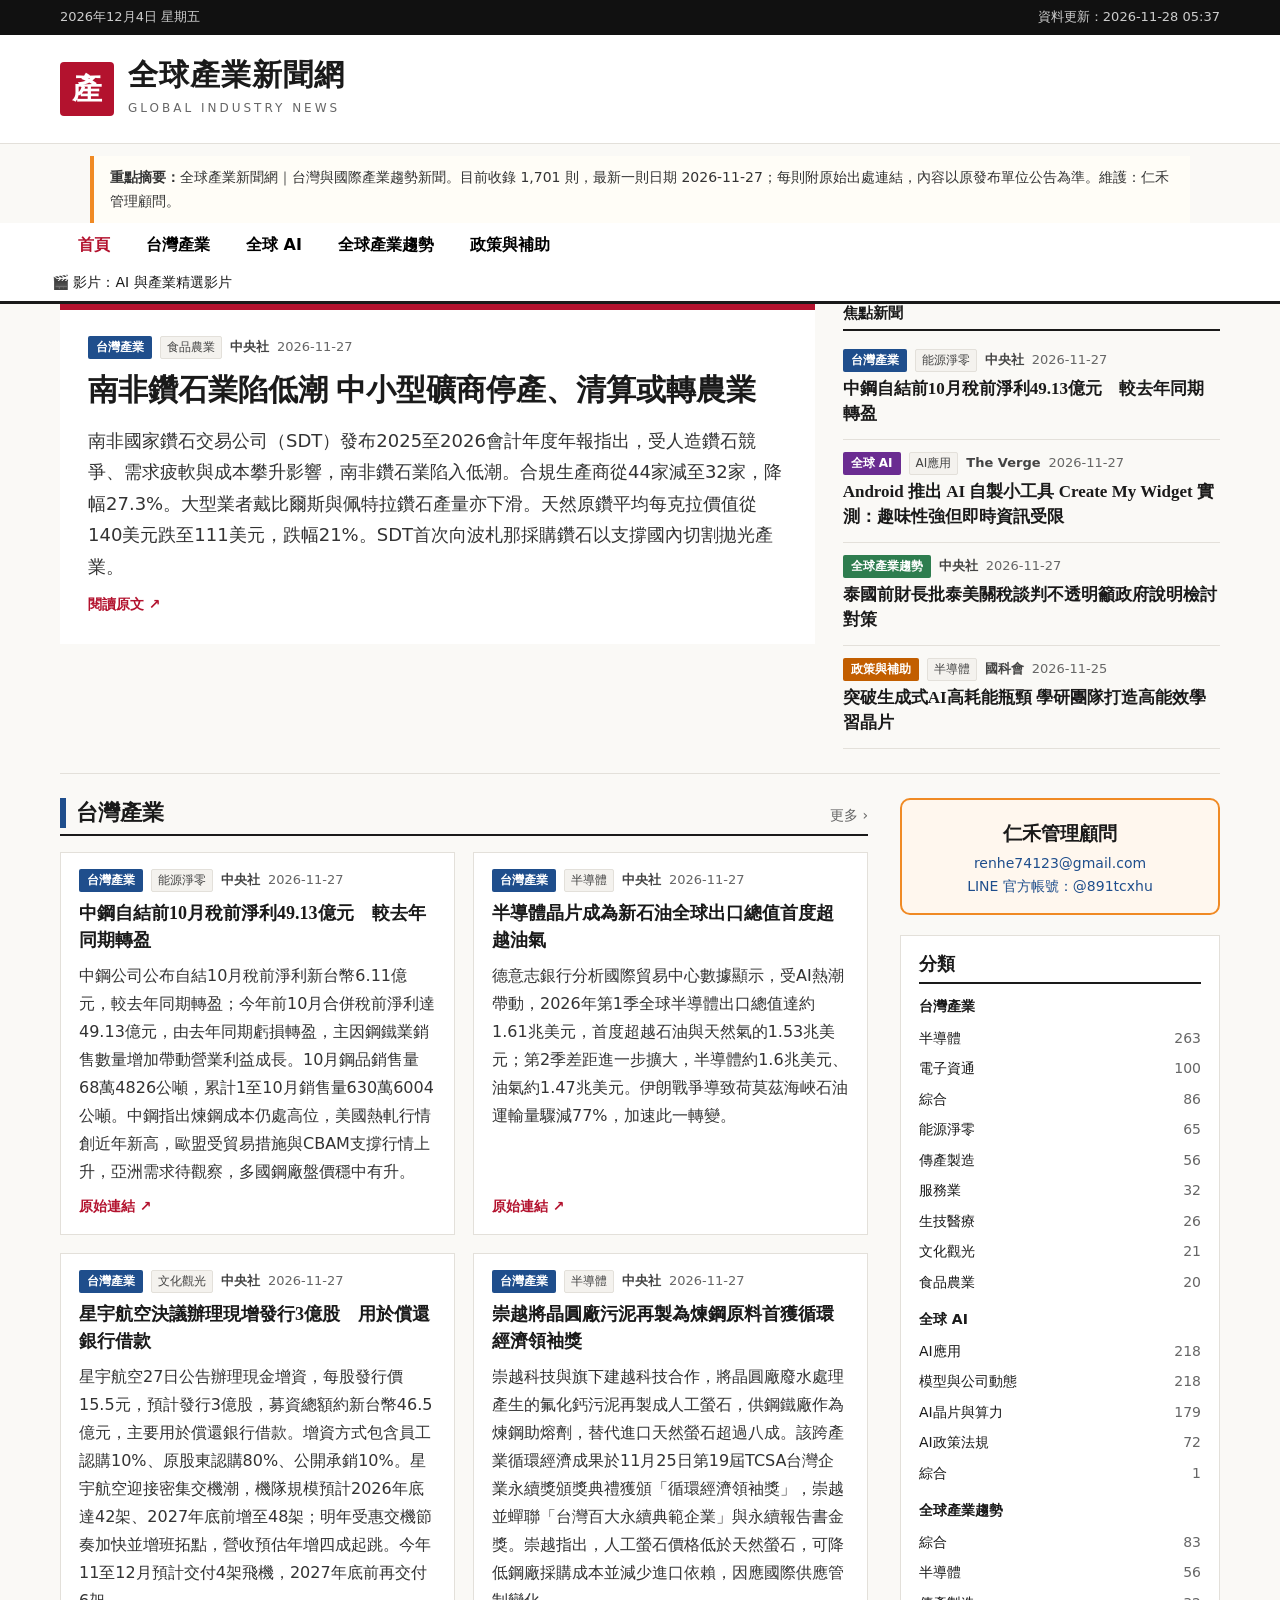
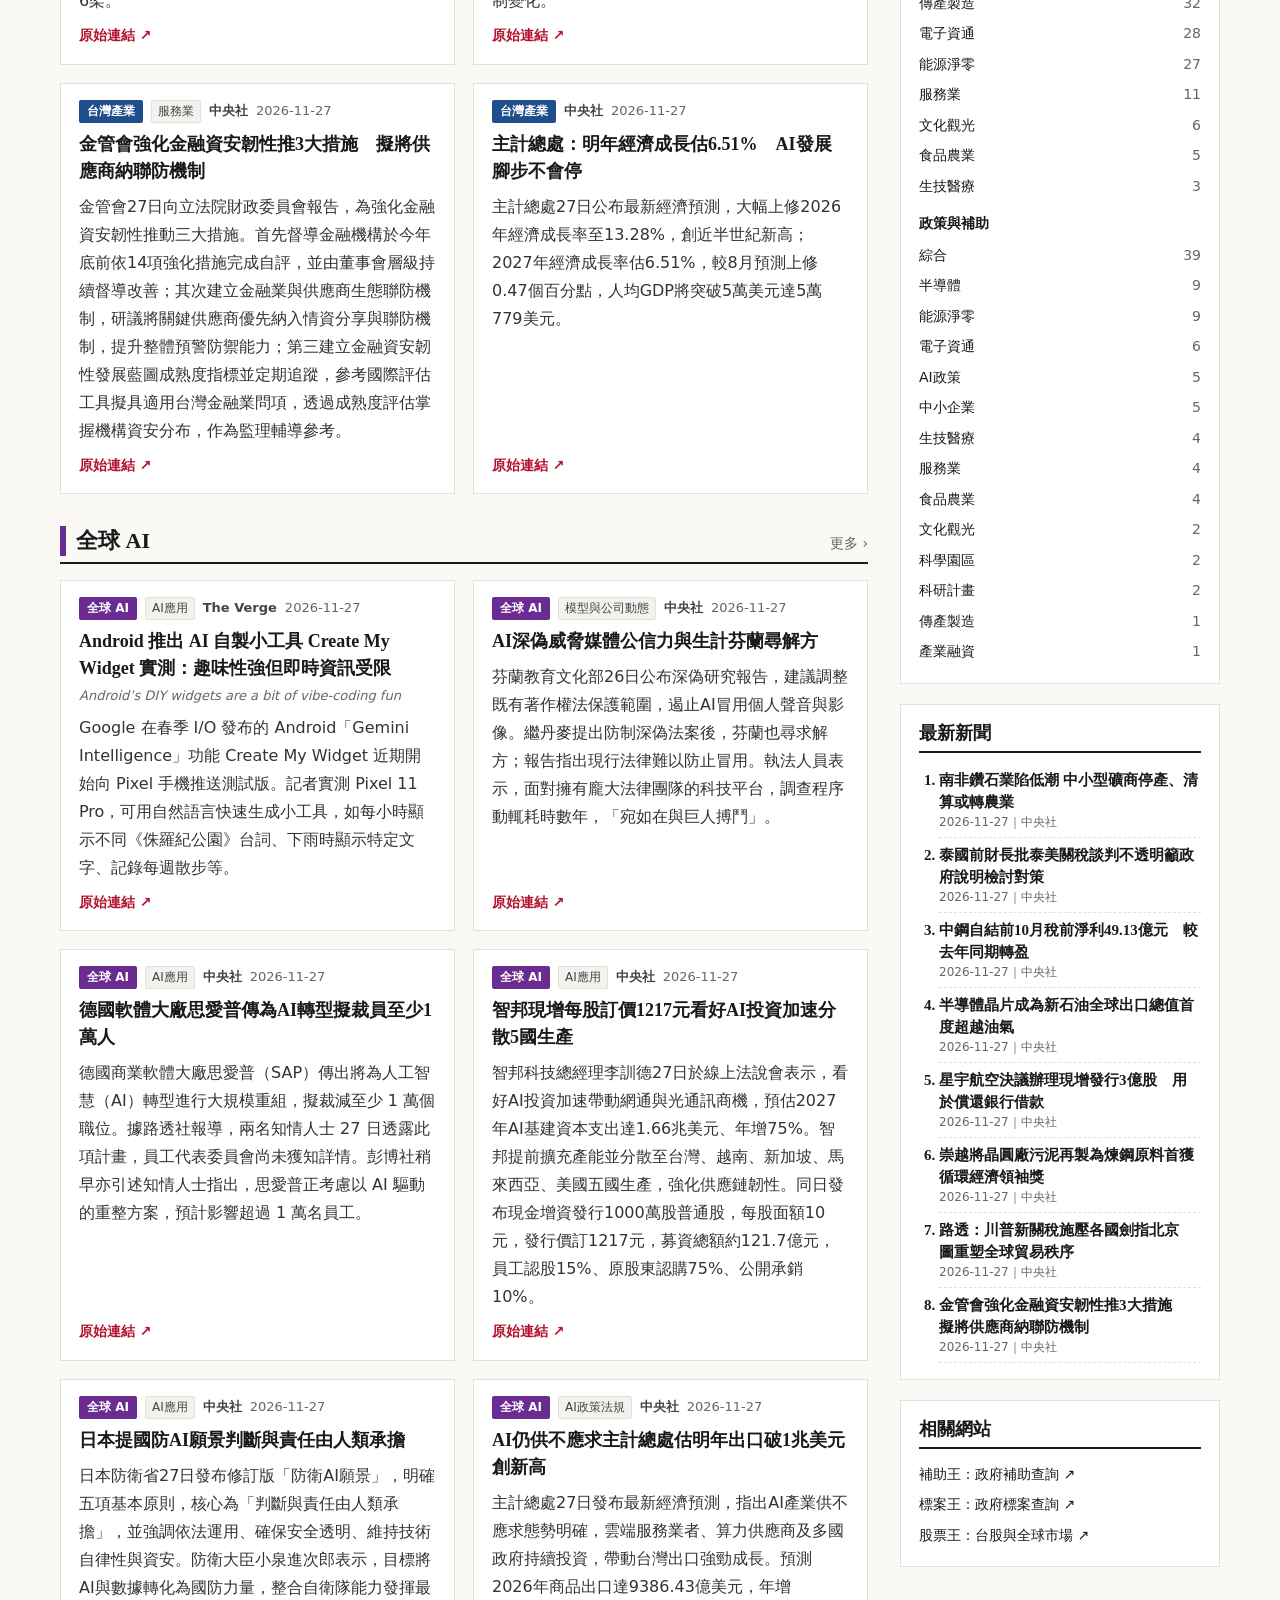
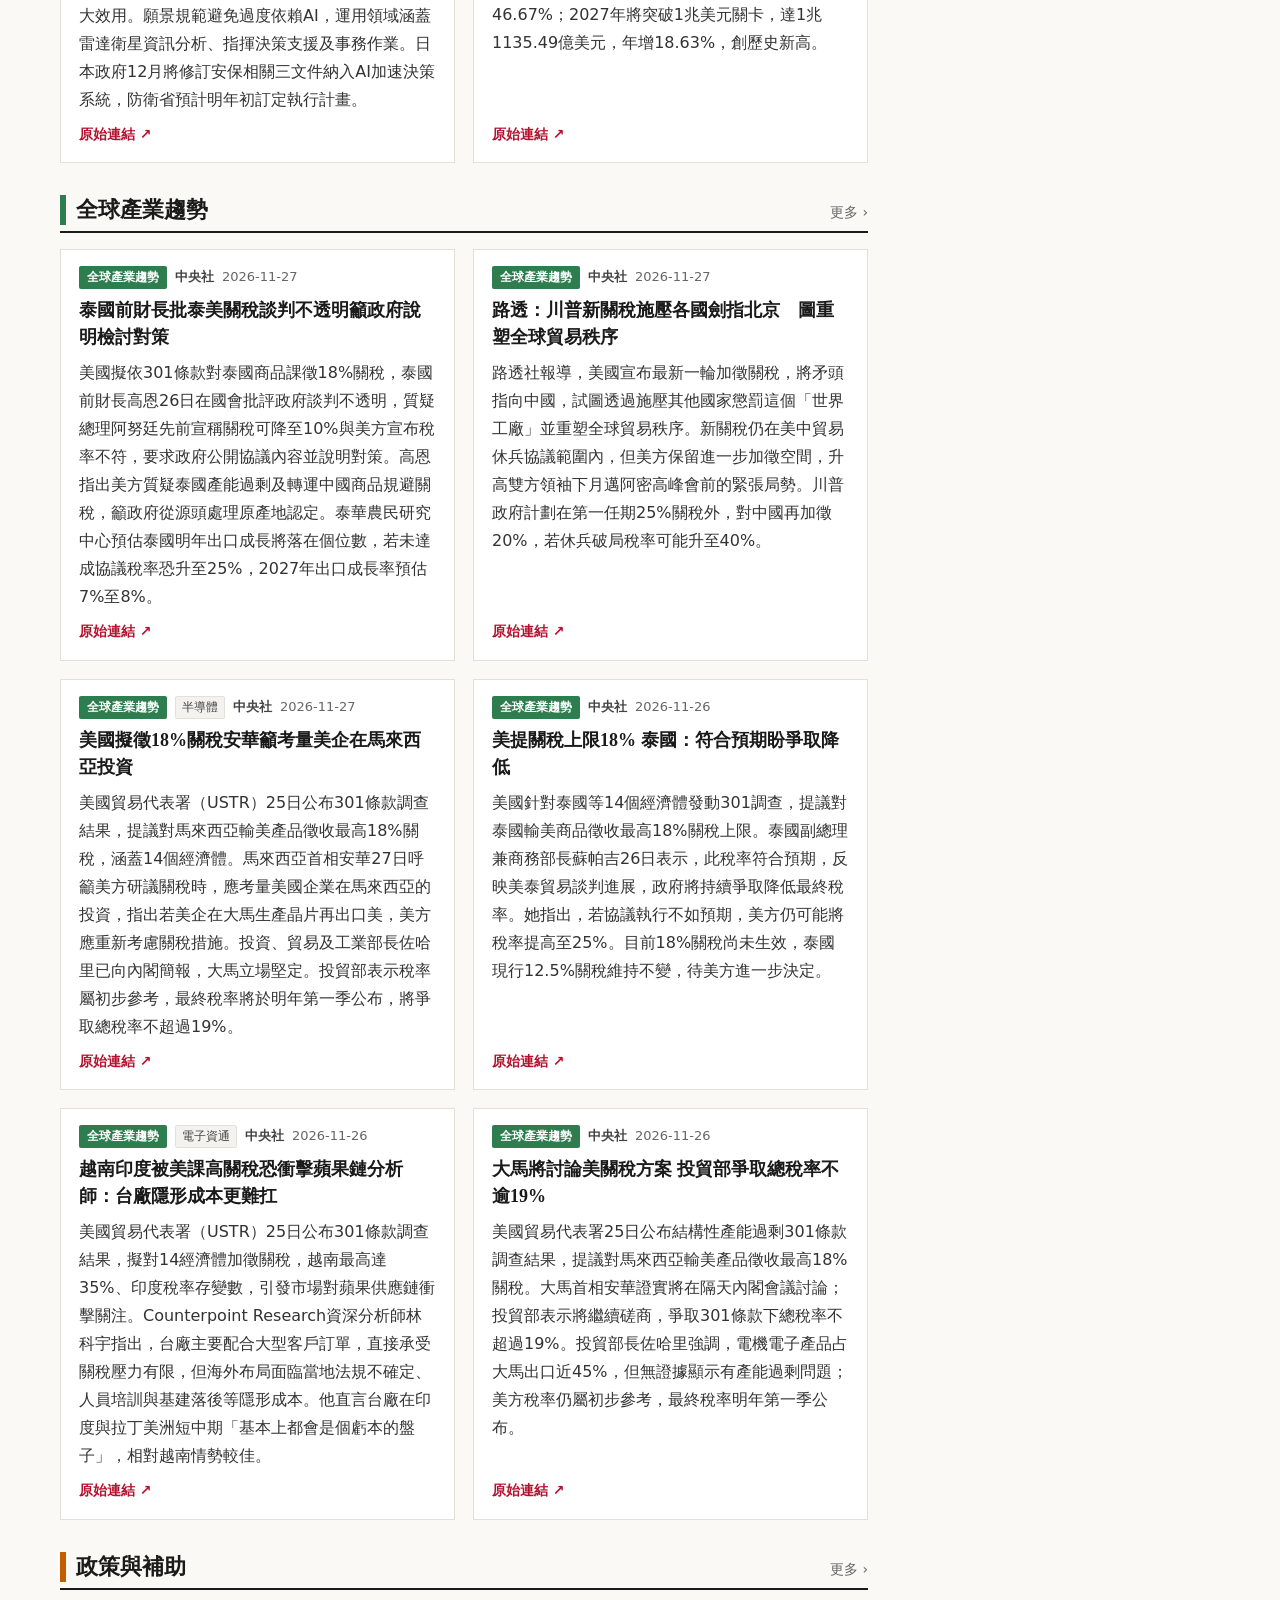
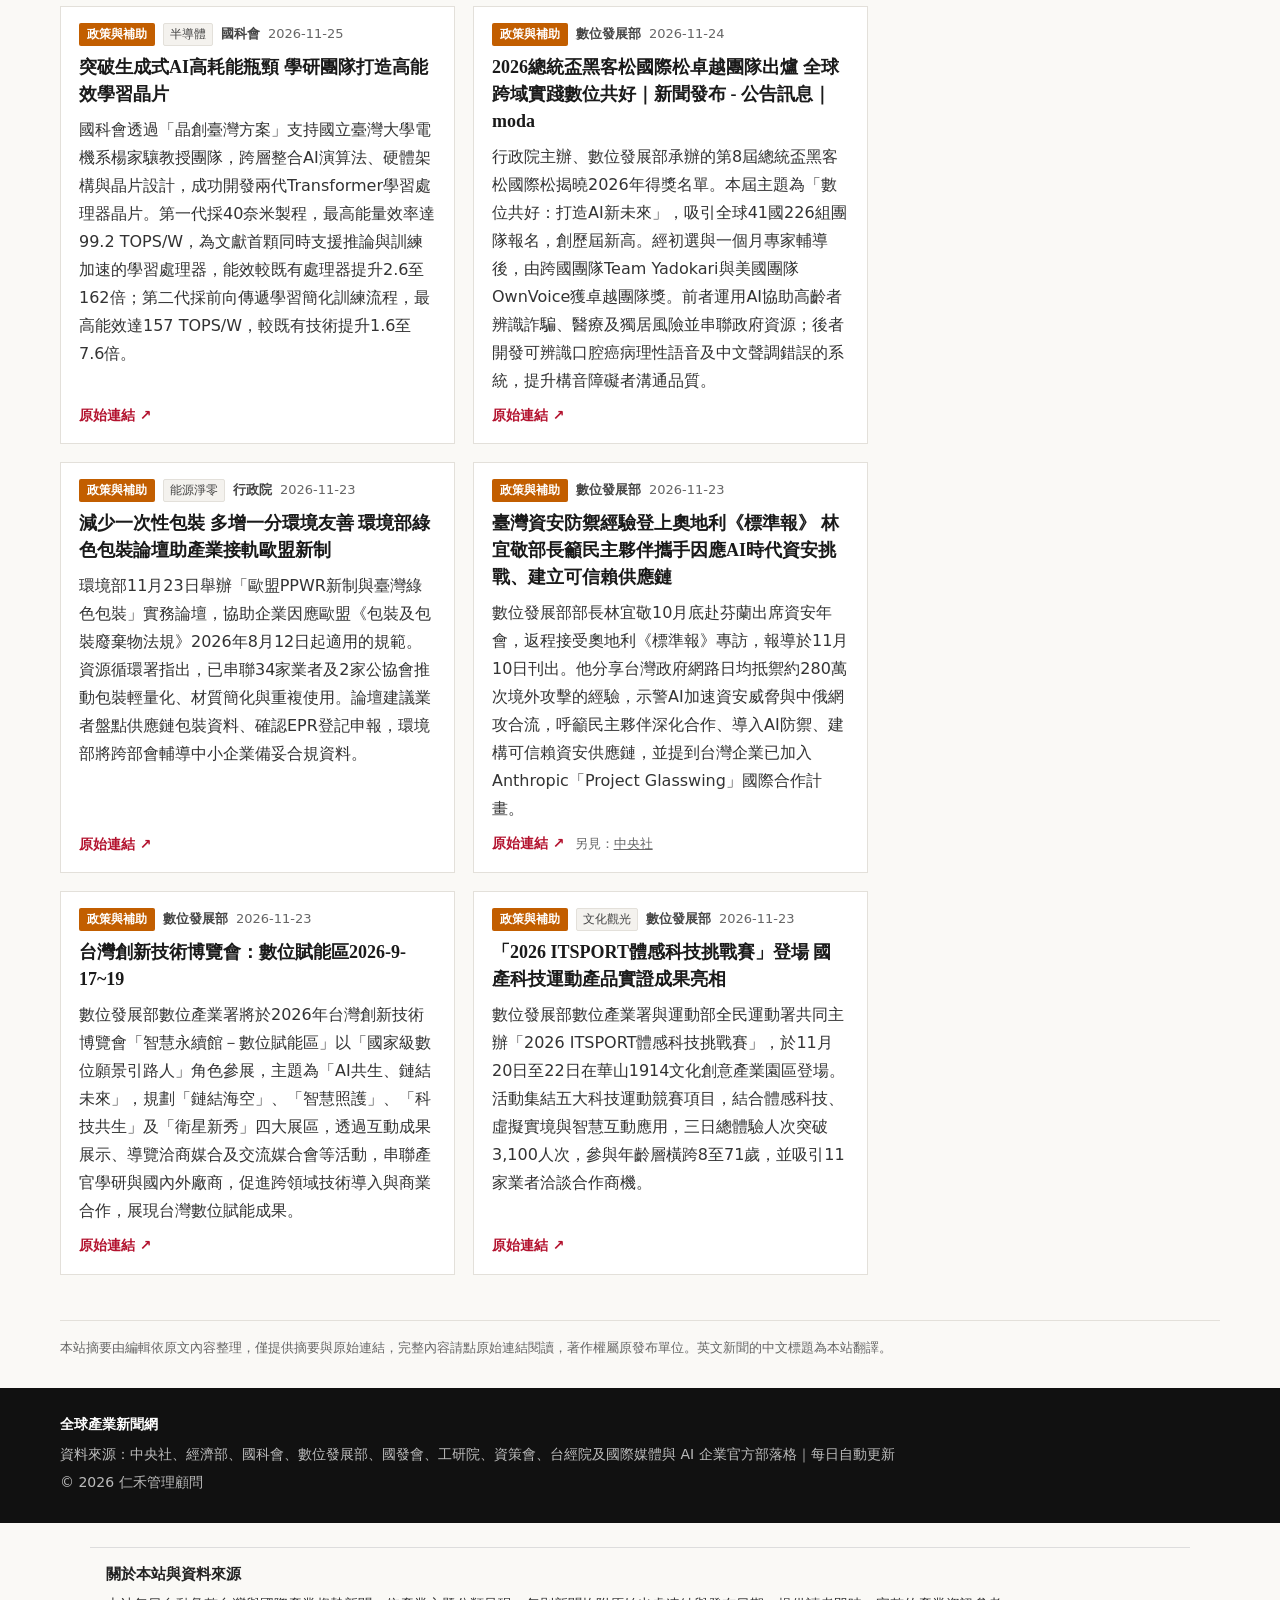
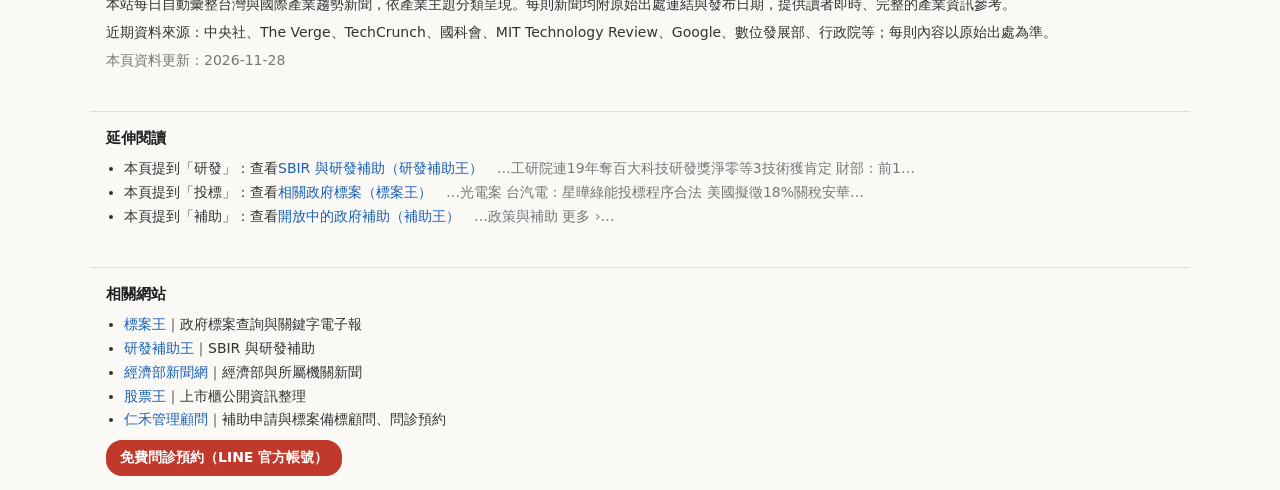
<file: index.html>
<!DOCTYPE html><html lang="zh-Hant-TW"><head><meta charset="utf-8"><!-- Google tag (gtag.js) -->
<script async src="https://www.googletagmanager.com/gtag/js?id=G-7374EDFKBH"></script>
<script>window.dataLayer=window.dataLayer||[];function gtag(){dataLayer.push(arguments);}gtag('js',new Date());gtag('config','G-7374EDFKBH');</script>
<meta name="viewport" content="width=device-width,initial-scale=1">
<title>全球產業新聞網</title><meta name="description" content="每日彙整台灣產業、全球 AI 發展、全球產業趨勢與政府政策補助新聞，提供摘要與原始連結。">
<link rel="stylesheet" href="style.css">


































































<!--GEO-->
<link rel="canonical" href="https://web6.subsidyking.tw/">
<meta property="og:type" content="website">
<meta property="og:site_name" content="全球產業新聞網">
<meta property="og:locale" content="zh_TW">
<meta property="og:title" content="全球產業新聞網">
<meta property="og:description" content="每日彙整台灣產業、全球 AI 發展、全球產業趨勢與政府政策補助新聞，提供摘要與原始連結。">
<meta property="og:url" content="https://web6.subsidyking.tw/">
<meta name="twitter:card" content="summary"><meta name="twitter:title" content="全球產業新聞網"><meta name="twitter:description" content="每日彙整台灣產業、全球 AI 發展、全球產業趨勢與政府政策補助新聞，提供摘要與原始連結。">
<script type="application/ld+json">{"@context":"https://schema.org","@graph":[{"@type":"Organization","@id":"https://web6.subsidyking.tw/#org","name":"仁禾管理顧問","url":"https://web6.subsidyking.tw/","email":"renhe74123@gmail.com","contactPoint":{"@type":"ContactPoint","contactType":"customer service","email":"renhe74123@gmail.com","availableLanguage":["zh-TW"]},"sameAs":["https://line.me/R/ti/p/@891tcxhu"]},{"@type":"WebSite","@id":"https://web6.subsidyking.tw/#website","url":"https://web6.subsidyking.tw/","name":"全球產業新聞網","description":"本站每日自動彙整台灣與國際產業趨勢新聞，依產業主題分類呈現。每則新聞均附原始出處連結與發布日期，提供讀者即時、完整的產業資訊參考。","inLanguage":"zh-Hant-TW","publisher":{"@id":"https://web6.subsidyking.tw/#org"}},{"@type":"ItemList","@id":"https://web6.subsidyking.tw/#latest","name":"全球產業新聞網 最新內容","itemListElement":[{"@type":"ListItem","position":1,"name":"南非鑽石業陷低潮 中小型礦商停產、清算或轉農業","url":"https://www.cna.com.tw/news/aopl/202611270275.aspx"},{"@type":"ListItem","position":2,"name":"泰國前財長批泰美關稅談判不透明籲政府說明檢討對策","url":"https://www.cna.com.tw/news/aopl/202611270138.aspx"},{"@type":"ListItem","position":3,"name":"中鋼自結前10月稅前淨利49.13億元　較去年同期轉盈","url":"https://www.cna.com.tw/news/afe/202611270245.aspx"},{"@type":"ListItem","position":4,"name":"半導體晶片成為新石油全球出口總值首度超越油氣","url":"https://www.cna.com.tw/news/afe/202611270132.aspx"},{"@type":"ListItem","position":5,"name":"星宇航空決議辦理現增發行3億股　用於償還銀行借款","url":"https://www.cna.com.tw/news/afe/202611270243.aspx"},{"@type":"ListItem","position":6,"name":"崇越將晶圓廠污泥再製為煉鋼原料首獲循環經濟領袖獎","url":"https://www.cna.com.tw/news/newsworld/20261127n005.aspx"},{"@type":"ListItem","position":7,"name":"路透：川普新關稅施壓各國劍指北京　圖重塑全球貿易秩序","url":"https://www.cna.com.tw/news/aopl/202611270242.aspx"},{"@type":"ListItem","position":8,"name":"金管會強化金融資安韌性推3大措施　擬將供應商納聯防機制","url":"https://www.cna.com.tw/news/afe/202611270238.aspx"},{"@type":"ListItem","position":9,"name":"Android’s DIY widgets are a bit of vibe-coding fun","url":"https://www.theverge.com/tech/1041801/android-intelligence-create-my-widget-gemini"},{"@type":"ListItem","position":10,"name":"主計總處：明年經濟成長估6.51%　AI發展腳步不會停","url":"https://www.cna.com.tw/news/afe/202611270234.aspx"}]},{"@type":"WebPage","@id":"https://web6.subsidyking.tw/#webpage","url":"https://web6.subsidyking.tw/","name":"全球產業新聞網","isPartOf":{"@id":"https://web6.subsidyking.tw/#website"},"dateModified":"2026-11-28","about":"台灣與國際產業趨勢新聞"}]}</script><!--/GEO-->
</head><body>
<div class="topbar"><div class="wrap"><span id="today"></span><span id="upd"></span></div></div>
<header class="masthead"><div class="wrap"><a href="./" class="brand"><span class="mark">產</span><div><h1 class="brand-h1">全球產業新聞網</h1><small>GLOBAL INDUSTRY NEWS</small></div></a></div></header><!--MX:geosum--><section class="geo-sum mx-geosum" aria-label="重點摘要" style="max-width:1100px;margin:12px auto 0;padding:10px 16px;background:#fffdf7;border-left:4px solid #f08a24;font-size:14px;line-height:1.7;color:#333;box-sizing:border-box"><b>重點摘要：</b>全球產業新聞網｜台灣與國際產業趨勢新聞。目前收錄 1,701 則，最新一則日期 2026-11-27；每則附原始出處連結，內容以原發布單位公告為準。維護：仁禾管理顧問。</section><!--/MX:geosum-->
<nav class="catnav"><div class="wrap" id="tabs"></div><div class="wrap" style="padding:2px 12px 6px;font-size:14px"><a href="/videos.html">🎬 影片：AI 與產業精選影片</a></div></nav>
<div class="mad wrap"><b>仁禾管理顧問</b><br><a href="mailto:renhe74123@gmail.com">renhe74123@gmail.com</a>｜<a href="https://line.me/R/ti/p/@891tcxhu" target="_blank" rel="noopener">LINE 官方帳號：@891tcxhu</a></div>
<main class="wrap">
<section id="home">
 <div class="hero"><div id="lead"></div><div id="subs"></div></div>
 <div class="cols"><div class="maincol">
  <section class="block" data-cat="台灣產業"><h2><span>台灣產業</span><a data-go="台灣產業">更多 ›</a></h2><div class="grid"></div></section>
  <section class="block" data-cat="全球AI"><h2><span>全球 AI</span><a data-go="全球AI">更多 ›</a></h2><div class="grid"></div></section>
  <section class="block" data-cat="全球產業趨勢"><h2><span>全球產業趨勢</span><a data-go="全球產業趨勢">更多 ›</a></h2><div class="grid"></div></section>
  <section class="block" data-cat="政策與補助"><h2><span>政策與補助</span><a data-go="政策與補助">更多 ›</a></h2><div class="grid"></div></section>
 </div><aside class="side"></aside></div>
</section>
<section id="catview" hidden><div class="cols"><div class="maincol"><h2 class="cattitle" id="ctitle"></h2><p class="meta" id="cmeta"></p><div id="topics" class="topics"></div><div id="sklink"></div><div class="list" id="clist"></div><button id="more">載入更多</button></div><aside class="side"></aside></div></section>
<p class="note">本站摘要由編輯依原文內容整理，僅提供摘要與原始連結，完整內容請點原始連結閱讀，著作權屬原發布單位。英文新聞的中文標題為本站翻譯。</p>
</main>
<footer><div class="wrap"><b>全球產業新聞網</b><p>資料來源：中央社、經濟部、國科會、數位發展部、國發會、工研院、資策會、台經院及國際媒體與 AI 企業官方部落格｜每日自動更新</p><p>© 2026 仁禾管理顧問</p></div></footer>
<script src="data.js"></script><script src="app.js"></script>
<!--MX:about--><section class="mx-box mx-about" id="about-data" aria-label="關於本站與資料來源"><h2>關於本站與資料來源</h2><p style="margin:0">本站每日自動彙整台灣與國際產業趨勢新聞，依產業主題分類呈現。每則新聞均附原始出處連結與發布日期，提供讀者即時、完整的產業資訊參考。</p><p style="margin:4px 0 0">近期資料來源：中央社、The Verge、TechCrunch、國科會、MIT Technology Review、Google、數位發展部、行政院等；每則內容以原始出處為準。</p><p style="margin:4px 0 0;color:#777">本頁資料更新：2026-11-28</p></section><!--/MX:about--><!--MX:context--><section class="mx-box mx-context" aria-label="延伸閱讀"><h2>延伸閱讀</h2><ul><li>本頁提到「研發」：查看<a href="https://web20.subsidyking.tw/">SBIR 與研發補助（研發補助王）</a><span style="color:#777">　…工研院連19年奪百大科技研發獎淨零等3技術獲肯定 財部：前1…</span></li><li>本頁提到「投標」：查看<a href="https://www.bidking.tw/">相關政府標案（標案王）</a><span style="color:#777">　…光電案 台汽電：星曄綠能投標程序合法 美國擬徵18%關稅安華…</span></li><li>本頁提到「補助」：查看<a href="https://www.subsidyking.tw/">開放中的政府補助（補助王）</a><span style="color:#777">　…政策與補助 更多 ›…</span></li></ul></section><!--/MX:context--><!--MX:footer--><style>.mx-box{max-width:1100px;margin:24px auto 0;padding:14px 16px;box-sizing:border-box;font-size:14px;line-height:1.7;color:#333;border-top:1px solid #ddd}.mx-box h2{font-size:15px;margin:0 0 6px;color:#222}.mx-box ul{margin:0;padding-left:18px}.mx-box a{color:#1a5fb4}.mx-cta{display:inline-block;margin-top:8px;padding:6px 14px;background:#c0392b;color:#fff!important;border-radius:16px;text-decoration:none;font-weight:bold}.mx-fab{position:fixed;right:14px;bottom:16px;z-index:9990;padding:10px 16px;background:#c0392b;color:#fff!important;border-radius:22px;box-shadow:0 2px 8px rgba(0,0,0,.25);text-decoration:none;font-weight:bold;font-size:15px}@media (max-width:860px){body{padding-bottom:96px}.geo-sum{padding-bottom:20px}.mx-fab{bottom:12px;right:12px}}@media print{.mx-fab{display:none}}</style><aside class="mx-box mx-related" aria-label="相關網站"><h2>相關網站</h2><ul><li><a href="https://www.bidking.tw/">標案王</a>｜政府標案查詢與關鍵字電子報</li><li><a href="https://web20.subsidyking.tw/">研發補助王</a>｜SBIR 與研發補助</li><li><a href="https://web8.subsidyking.tw/">經濟部新聞網</a>｜經濟部與所屬機關新聞</li><li><a href="https://web5.subsidyking.tw/">股票王</a>｜上市櫃公開資訊整理</li><li><a href="https://web18.subsidyking.tw/?utm_source=web6.subsidyking.tw&utm_medium=matrix">仁禾管理顧問</a>｜補助申請與標案備標顧問、問診預約</li></ul><a class="mx-cta" href="https://line.me/R/ti/p/@891tcxhu" target="_blank" rel="noopener" onclick="if(window.gtag)gtag('event','click_consult',{site:'web6.subsidyking.tw'})">免費問診預約（LINE 官方帳號）</a></aside><!--/MX:footer-->
</body></html>
</file>
<file: style.css>
:root{--ink:#1a1a1a;--mute:#666;--line:#e3e0da;--bg:#faf9f6;--red:#b3122e;--c1:#1f4e8c;--c2:#6a2c91;--c3:#2e7d4f;--c4:#c25e00;--red:#b3122e;--serif:"Noto Serif TC","Source Han Serif TC","PMingLiU",serif;--sans:"Noto Sans TC","PingFang TC","Microsoft JhengHei",system-ui,sans-serif}
*{box-sizing:border-box}body{margin:0;background:var(--bg);color:var(--ink);font:16px/1.75 var(--sans)}a{color:inherit;text-decoration:none;cursor:pointer}a:hover{color:var(--red)}
.wrap{max-width:1200px;margin:0 auto;padding:0 20px}
.topbar{background:#111;color:#ccc;font-size:13px}.topbar .wrap{display:flex;justify-content:space-between;padding:6px 20px}
.masthead{background:#fff;border-bottom:1px solid var(--line)}.masthead .wrap{padding:22px 20px}
.brand{display:flex;align-items:center;gap:14px}.mark{background:var(--red);color:#fff;font:700 30px/1 var(--serif);width:54px;height:54px;display:grid;place-items:center;border-radius:4px}
.brand b,.brand .brand-h1{display:block;margin:0;font:900 30px/1.2 var(--serif);letter-spacing:1px}.brand small{color:var(--mute);letter-spacing:3px;font-size:12px}
.catnav{background:#fff;border-bottom:3px solid var(--ink);position:sticky;top:0;z-index:5}.catnav .wrap{display:flex;overflow-x:auto}
.catnav button{background:none;border:0;font:600 16px var(--sans);padding:12px 18px;cursor:pointer;white-space:nowrap;border-bottom:3px solid transparent;margin-bottom:-3px}
.catnav button.on,.catnav button:hover{color:var(--red);border-color:var(--red)}
main{padding-top:24px}
.hero{display:grid;grid-template-columns:2fr 1fr;gap:28px;padding-bottom:24px;border-bottom:1px solid var(--line);margin-bottom:24px}
.lead{background:#fff;border-top:6px solid var(--red);padding:26px 28px}.lead h2{font:900 30px/1.4 var(--serif);margin:10px 0 14px}.lead .sum{font-size:18px}
.kicker{font:700 15px var(--sans);border-bottom:2px solid var(--ink);margin:0 0 6px;padding-bottom:6px}
.subh{padding:12px 0;border-bottom:1px solid var(--line)}.subh h3{font:700 17px/1.5 var(--serif);margin:4px 0 0}
.cols{display:grid;grid-template-columns:minmax(0,1fr) 320px;gap:32px}
.block{margin-bottom:32px}.block h2,.cattitle{display:flex;justify-content:space-between;align-items:baseline;font:900 22px var(--serif);border-bottom:2px solid var(--ink);padding-bottom:6px;margin:0 0 16px}
.block h2 span{border-left:6px solid var(--red);padding-left:10px}.block h2 a{font:500 14px var(--sans);color:var(--mute)}
.block[data-cat=台灣產業] h2 span{border-color:var(--c1)}.block[data-cat=全球AI] h2 span{border-color:var(--c2)}.block[data-cat=全球產業趨勢] h2 span{border-color:var(--c3)}.block[data-cat=政策與補助] h2 span{border-color:var(--c4)}
.grid{display:grid;grid-template-columns:repeat(2,minmax(0,1fr));gap:18px}
.card{background:#fff;border:1px solid var(--line);padding:16px 18px;display:flex;flex-direction:column}.card h3{font:700 18px/1.5 var(--serif);margin:8px 0}
.card.row{margin-bottom:14px}.sum{margin:0 0 8px;color:#333}
.meta{font-size:13px;color:var(--mute);display:flex;flex-wrap:wrap;gap:8px;align-items:center}
.tag{color:#fff;padding:1px 8px;border-radius:2px;font-weight:600;font-size:12px}.t1{background:var(--c1)}.t2{background:var(--c2)}.t3{background:var(--c3)}.t4{background:var(--c4)}
.unit{font-weight:600;color:#444}
.src{margin-top:auto;font-size:14px;color:var(--red);font-weight:600}.tog{display:none;background:none;border:0;color:var(--c1);padding:0 0 6px;cursor:pointer;font-size:14px;text-align:left}
.box{background:#fff;border:1px solid var(--line);padding:16px 18px;margin-bottom:20px}.box h4{font:900 18px var(--serif);margin:0 0 10px;border-bottom:2px solid var(--ink);padding-bottom:6px}
.grp{font-weight:700;font-size:14px;margin:10px 0 4px;color:var(--mute)}.units{list-style:none;padding:0;margin:0}
.units a{display:flex;justify-content:space-between;font-size:14px;padding:3px 0}.units a.on{color:var(--red);font-weight:700}.units em{font-style:normal;color:var(--mute)}
.latest{padding-left:20px;margin:0}.latest li{padding:6px 0;border-bottom:1px dashed var(--line);font:600 15px/1.5 var(--serif)}.latest time{display:block;font:12px var(--sans);color:var(--mute)}
#more{display:block;margin:10px auto 30px;padding:10px 30px;border:1px solid var(--ink);background:#fff;cursor:pointer}
.note{font-size:13px;color:var(--mute);border-top:1px solid var(--line);padding:16px 0}
footer{background:#111;color:#bbb;padding:24px 0;font-size:14px}footer b{color:#fff;font-family:var(--serif)}footer p{margin:4px 0}
@media(max-width:900px){.hero,.cols{grid-template-columns:1fr}}
@media(max-width:640px){.wrap{padding:0 14px}.brand b,.brand .brand-h1{font-size:21px}.mark{width:42px;height:42px;font-size:24px}.masthead .wrap{padding:14px}
.grid{grid-template-columns:1fr}.lead{padding:18px}.lead h2{font-size:23px}.lead .sum{font-size:16px}
.sum{display:-webkit-box;-webkit-line-clamp:3;-webkit-box-orient:vertical;overflow:hidden}.sum.open{display:block}.tog{display:block}.topbar #upd{display:none}}
.tog[hidden]{display:none!important}
.topic{font-size:12px;border:1px solid var(--line);padding:0 6px;border-radius:2px;color:#444;background:#f4f2ee}
.orig{margin:-4px 0 8px;font-size:13px;color:var(--mute);font-style:italic;line-height:1.5}
.foot{margin-top:auto;display:flex;flex-wrap:wrap;gap:10px;align-items:baseline}.foot .src{margin-top:0}.also{font-size:13px;color:var(--mute)}.also a{text-decoration:underline}
.topics{display:flex;flex-wrap:wrap;gap:8px;margin:0 0 16px}.topics a{border:1px solid var(--line);background:#fff;padding:3px 12px;font-size:14px;border-radius:14px}.topics a.on{background:var(--ink);color:#fff;border-color:var(--ink)}
.sk{background:#fff7ee;border:1px solid #f0c89a;padding:10px 14px;margin:0 0 16px}.sk a{color:var(--red);font-weight:700}
.grp a{color:var(--ink)}
.ad{border:2px solid #f08a24;border-radius:10px;background:#fff7ee;text-align:center;line-height:1.6}.ad-tag{font-weight:700;color:#d2691e}.ad-name{font:900 19px/1.5 var(--serif);margin:4px 0}.ad-contact{font-size:14px;word-break:break-all}.ad-contact a{color:#1f4e8c}
.mad{display:none}
@media(max-width:900px){.mad{display:block;background:#fff7ee;border:2px solid #f08a24;border-radius:8px;margin:12px auto 0;padding:8px 12px;text-align:center;font-size:14px;line-height:1.6;max-width:calc(100% - 28px)}.mad b{color:#d2691e}.mad a{color:#1f4e8c}.side .ad{display:none}}
</file>
